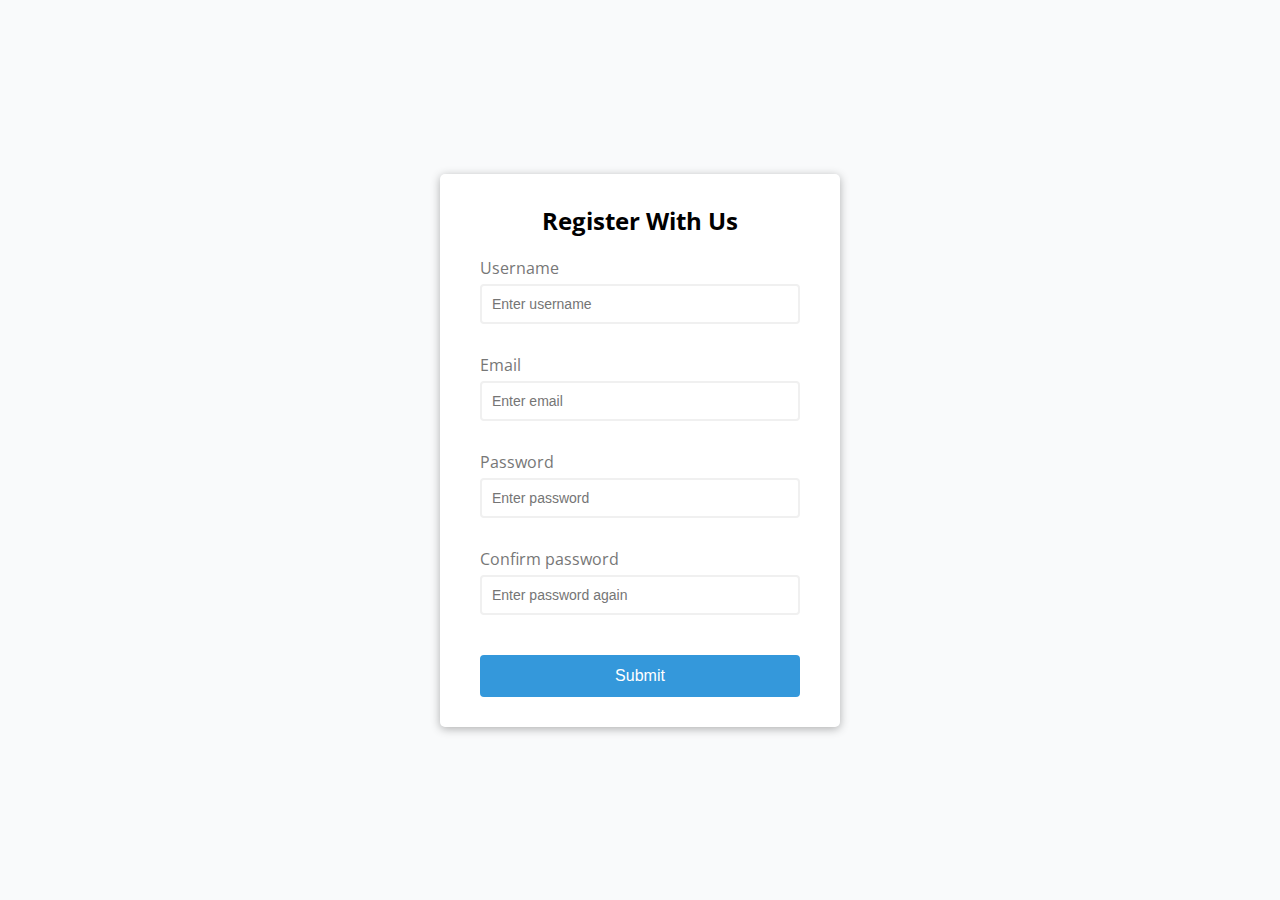
<file: 1formValidationSite/index.html>
<!DOCTYPE html>
<html lang="en">
<head>
    <meta charset="UTF-8">
    <meta name="viewport" content="width=device-width, initial-scale=1.0">
    <meta http-equiv="X-UA-Compatible" content="ie=edge">
    <link rel="stylesheet" href="style.css">
    <title>Form Validator</title>
</head>
<body>
    <div class="container">
        <form id="form" class="form">
            <h2>Register With Us</h2>
            <div class="form-control">
                <label for="username">Username</label>
                <input type="text" id="username" placeholder="Enter username">
                <small>Error message</small>
            </div>
            <div class="form-control">
                <label for="email">Email</label>
                <input type="text" id="email" placeholder="Enter email">
                <small>Error message</small>
            </div>
            <div class="form-control">
                <label for="password">Password</label>
                <input type="password" id="password" placeholder="Enter password">
                <small>Error message</small>
            </div>
            <div class="form-control">
                <label for="password2">Confirm password</label>
                <input type="password" id="password2" placeholder="Enter password again">
                <small>Error message</small>
            </div>
            <button>Submit</button>
        </form>
    </div>
    <script src="script.js"></script>
</body>
</html>
</file>
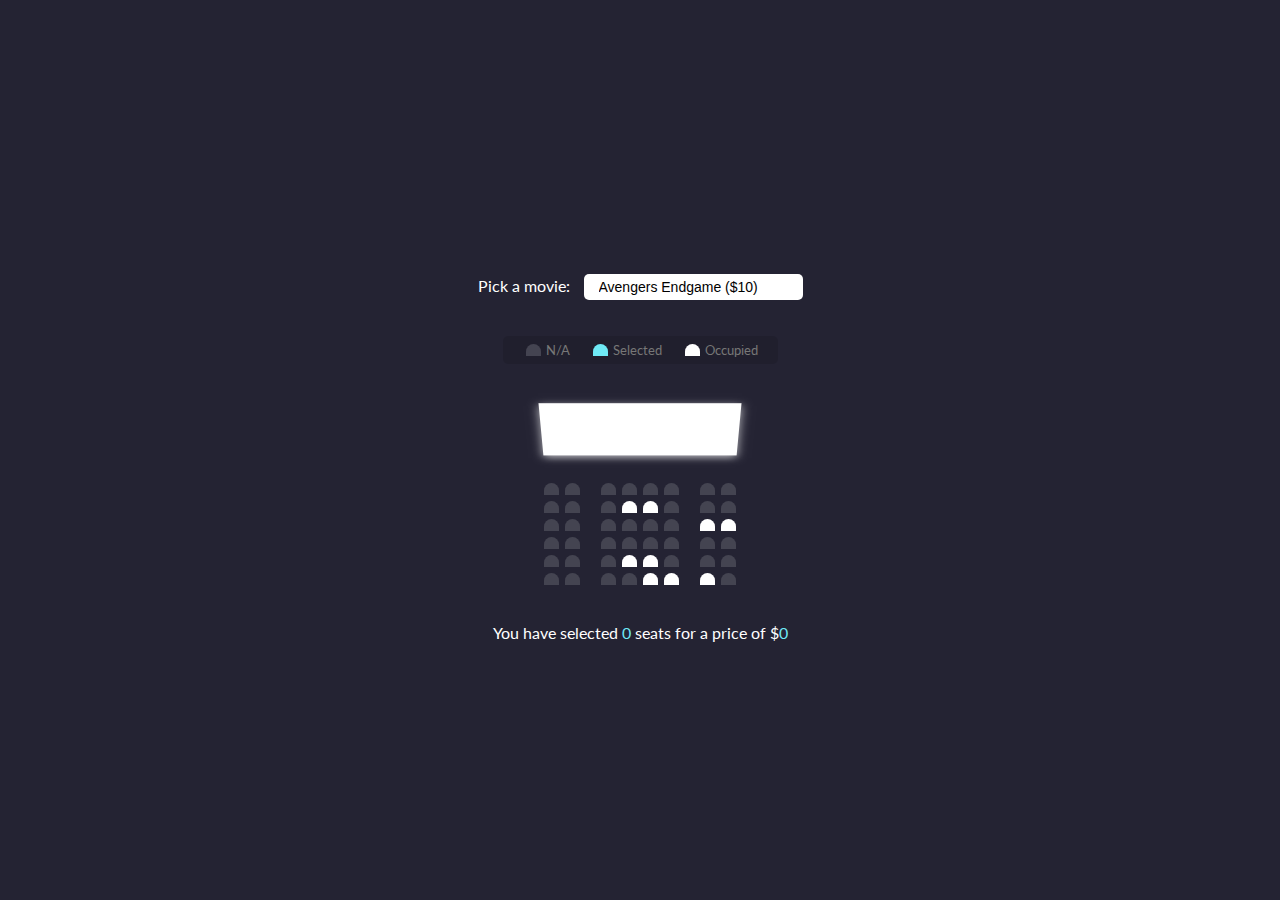
<file: 2movieSeatBooking/index.html>
<!DOCTYPE html>
<html lang="en">
<head>
    <meta charset="UTF-8">
    <meta name="viewport" content="width=device-width, initial-scale=1.0">
    <title>Movie Seat Booking</title>
    <link rel="stylesheet" href="style.css">
</head>
<body>
    <div class="movie-container">
        <label>Pick a movie:</label>
        <select id="movie">
            <option value="10">Avengers Endgame ($10)</option>
            <option value="12">Shawshank Redemption ($12)</option>
            <option value="8">Toy Story 4 ($8)</option>
            <option value="9">The Lion King ($9)</option>
        </select>
    </div>

    <ul class="showcase">
        <li>
            <div class="seat"></div>
            <small>N/A</small>
        </li>
        <li>
            <div class="seat selected"></div>
            <small>Selected</small>
        </li>
        <li>
            <div class="seat occupied"></div>
            <small>Occupied</small>
        </li>
    </ul>

    <div class="container">
        <div class="screen"></div>

        <div class="row">
            <div class="seat"></div>
            <div class="seat"></div>
            <div class="seat"></div>
            <div class="seat"></div>
            <div class="seat"></div>
            <div class="seat"></div>
            <div class="seat"></div>
            <div class="seat"></div>
        </div>
        <div class="row">
            <div class="seat"></div>
            <div class="seat"></div>
            <div class="seat"></div>
            <div class="seat occupied"></div>
            <div class="seat occupied"></div>
            <div class="seat"></div>
            <div class="seat"></div>
            <div class="seat"></div>
        </div>
        <div class="row">
            <div class="seat"></div>
            <div class="seat"></div>
            <div class="seat"></div>
            <div class="seat"></div>
            <div class="seat"></div>
            <div class="seat"></div>
            <div class="seat occupied"></div>
            <div class="seat occupied"></div>
        </div>
        <div class="row">
            <div class="seat"></div>
            <div class="seat"></div>
            <div class="seat"></div>
            <div class="seat"></div>
            <div class="seat"></div>
            <div class="seat"></div>
            <div class="seat"></div>
            <div class="seat"></div>
        </div>
        <div class="row">
            <div class="seat"></div>
            <div class="seat"></div>
            <div class="seat"></div>
            <div class="seat occupied"></div>
            <div class="seat occupied"></div>
            <div class="seat"></div>
            <div class="seat"></div>
            <div class="seat"></div>
        </div>
        <div class="row">
            <div class="seat"></div>
            <div class="seat"></div>
            <div class="seat"></div>
            <div class="seat"></div>
            <div class="seat occupied"></div>
            <div class="seat occupied"></div>
            <div class="seat occupied"></div>
            <div class="seat"></div>
        </div>
    </div>

    <p class="text">You have selected <span id="count">0</span> seats for a price of $<span id="total">0</span></p>

    <script src="script.js"></script>
</body>
</html>
</file>
<file: 1formValidationSite/style.css>
@import url('https://fonts.googleapis.com/css?family=Open+Sans&display=swap');

:root {
	--success-color: #2ecc71;
	--error-color: #e74c3c;
}

* {
	box-sizing: border-box;
}

body {
	background-color: #f9fafb;
	font-family: 'Open Sans', sans-serif;
	display: flex;
	align-items: center;
	justify-content: center;
	min-height: 100vh;
	margin: 0;
}

.container {
	background-color: #fff;
	box-shadow: 0 2px 10px rgba(0, 0, 0, 0.3);
	border-radius: 5px;
	width: 400px;
}

h2 {
	text-align: center;
	margin: 0 0 20px;
}

.form {
	padding: 30px 40px;
}

.form-control {
	margin-bottom: 10px;
	padding-bottom: 20px;
	position: relative;
}

.form-control label {
	color: #777;
	display: block;
	margin-bottom: 5px;
}

.form-control input {
	border: 2px solid #f0f0f0;
	border-radius: 4px;
	display: block;
	width: 100%;
	padding: 10px;
	font-size: 14px;
}

.form-control input:focus {
	outline: 0;
	border-color: #777;
}

.form-control.success input {
	border-color: var(--success-color);
}

.form-control.error input {
	border-color: var(--error-color);
}

.form-control small {
	color: var(--error-color);
	position: absolute;
	bottom: 0;
	left: 0;
	visibility: hidden;
}

.form-control.error small {
	visibility: visible;
}

.form button {
	cursor: pointer;
	background-color: #3498db;
	border: 2px solid #3498db;
	border-radius: 4px;
	color: #fff;
	display: block;
	font-size: 16px;
	padding: 10px;
	margin-top: 20px;
	width: 100%;
}
</file>
<file: 2movieSeatBooking/style.css>
@import url('https://fonts.googleapis.com/css?family=Lato&display=swap');

* {
	box-sizing: border-box;
}

body {
	background-color: #242333;
	display: flex;
	justify-content: center;
	align-items: center;
	color: #fff;
	flex-direction: column;
	height: 100vh;
	font-family: 'Lato', sans-serif;
	margin: 0;
}

.movie-container {
	margin: 20px 0;
}

.movie-container select {
	background-color: #fff;
	border: 0;
	border-radius: 5px;
	font-size: 14px;
	margin-left: 10px;
	padding: 5px 15px;
	-moz-appearance: none;
	-webkit-appearance: none;
	appearance: none;
}

.container {
	perspective: 1000px;
	margin-bottom: 30px;
}

.seat {
	background-color: #444451;
	height: 12px;
	width: 15px;
	margin: 3px;
	border-top-left-radius: 10px;
	border-top-right-radius: 10px;
}

.seat.selected {
	background-color: #6feaf6;
}

.seat.occupied {
	background-color: #fff;
}

.seat:nth-of-type(2),
.seat:nth-of-type(6) {
	margin-right: 18px;
}

.seat:not(.occupied):hover {
	cursor: pointer;
	transform: scale(1.2);
}

.showcase .seat:not(.occupied):hover {
	cursor: pointer;
	transform: scale(1.0);
}

.showcase {
	background-color: rgba(0, 0, 0, 0.1);
	padding: 5px 10px;
	border-radius: 5px;
	color: #777;
	list-style-type: none;
	display: flex;
	justify-content: space-between;
}

.showcase li {
	display: flex;
	align-items: center;
	justify-content: center;
	margin: 0 10px;
}

.showcase li small {
	margin-left: 2px;
}

.row {
	display: flex;
}

.screen {
	background-color: #fff;
	height: 70px;
	width: 100%;
	margin: 15px 0;
	transform: rotateX(-45deg);
	box-shadow: 0 3px 10px rgba(255, 255, 255, 0.7);
}

p.text {
	margin: 5px 0;
}

p.text span {
	color: #6feaf6;
}
</file>
